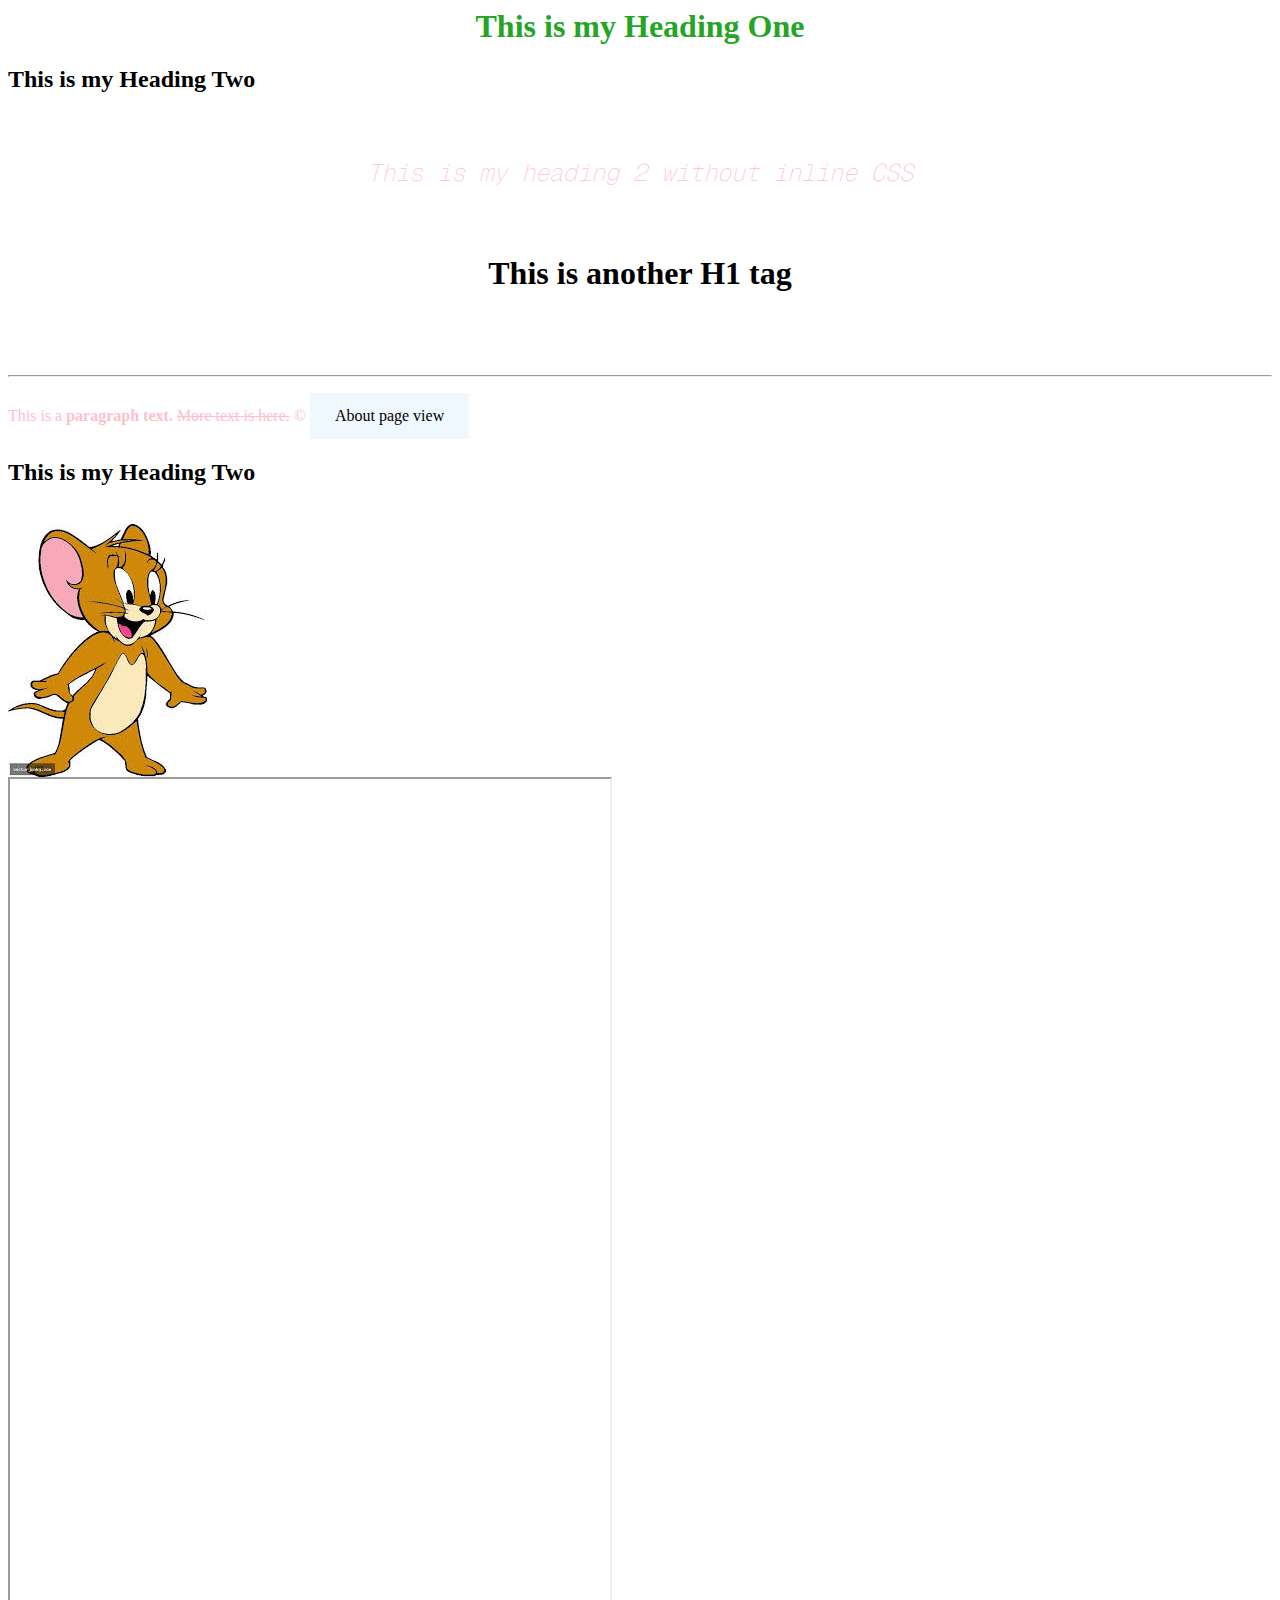
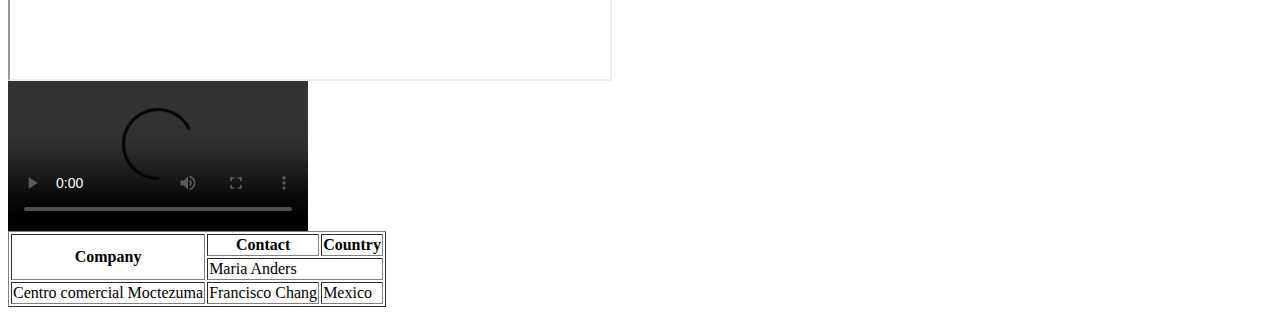
<file: kartikaychadha.github.io-main/index.html>
<html>
    <head> 
        <title>Test File for HTML</title> 
        <link rel="icon" type="image/x-icon" href="Assets/IMG/google-logo.png">
        <link rel="stylesheet" href="Assets/CSS/MyStyle.css">
        <link rel="preconnect" href="https://fonts.googleapis.com">
        <link rel="preconnect" href="https://fonts.gstatic.com" crossorigin>
        <link href="https://fonts.googleapis.com/css2?family=Geist+Mono:wght@100..900&display=swap" rel="stylesheet">
    </head>
    <body>
        <h1 id="Heading-section-top">This is my Heading One</h1>
        <h2>This is my Heading Two</h2>
        <h2 class="font-color-pink font-Geist-Mono">This is my heading 2 without inline CSS</h2>
        <h1>This is another H1 tag</h1>
        <br/>
        <br/>
        <br/>
        <hr/>
        <p class="font-color-pink">This is a <b>paragraph text.</b> <strike>More text is here.</strike> &#169;
            <a href="About.html">About page view</a>
        </p>
        <h2>This is my Heading Two</h2>

       
        <br/>
        <img src="Assets/IMG/Jerry.jpeg" alt="Jerry the Mouse">
        <br/>
        <iframe src="Assets/Files/sample1.pdf" title="SAmple PDF" width="600" height="900"></iframe>
        <br/>
        <video autoplay controls>
            <source src="https://pqina.nl/media/sample-mp4-file.mp4" type="video/mp4">
        </video>
        <br/>
        <table border="1">
            <tr>
              <th rowspan="2">Company</th>
              <th>Contact</th>
              <th>Country</th>
            </tr>
            <tr>
             
              <td colspan="2">Maria Anders</td>
            
              
            </tr>
            <tr>
              <td>Centro comercial Moctezuma</td>
              <td>Francisco Chang</td>
              <td>Mexico</td>
            </tr>
          </table>
          
        
            
    </body>
</html>
</file>
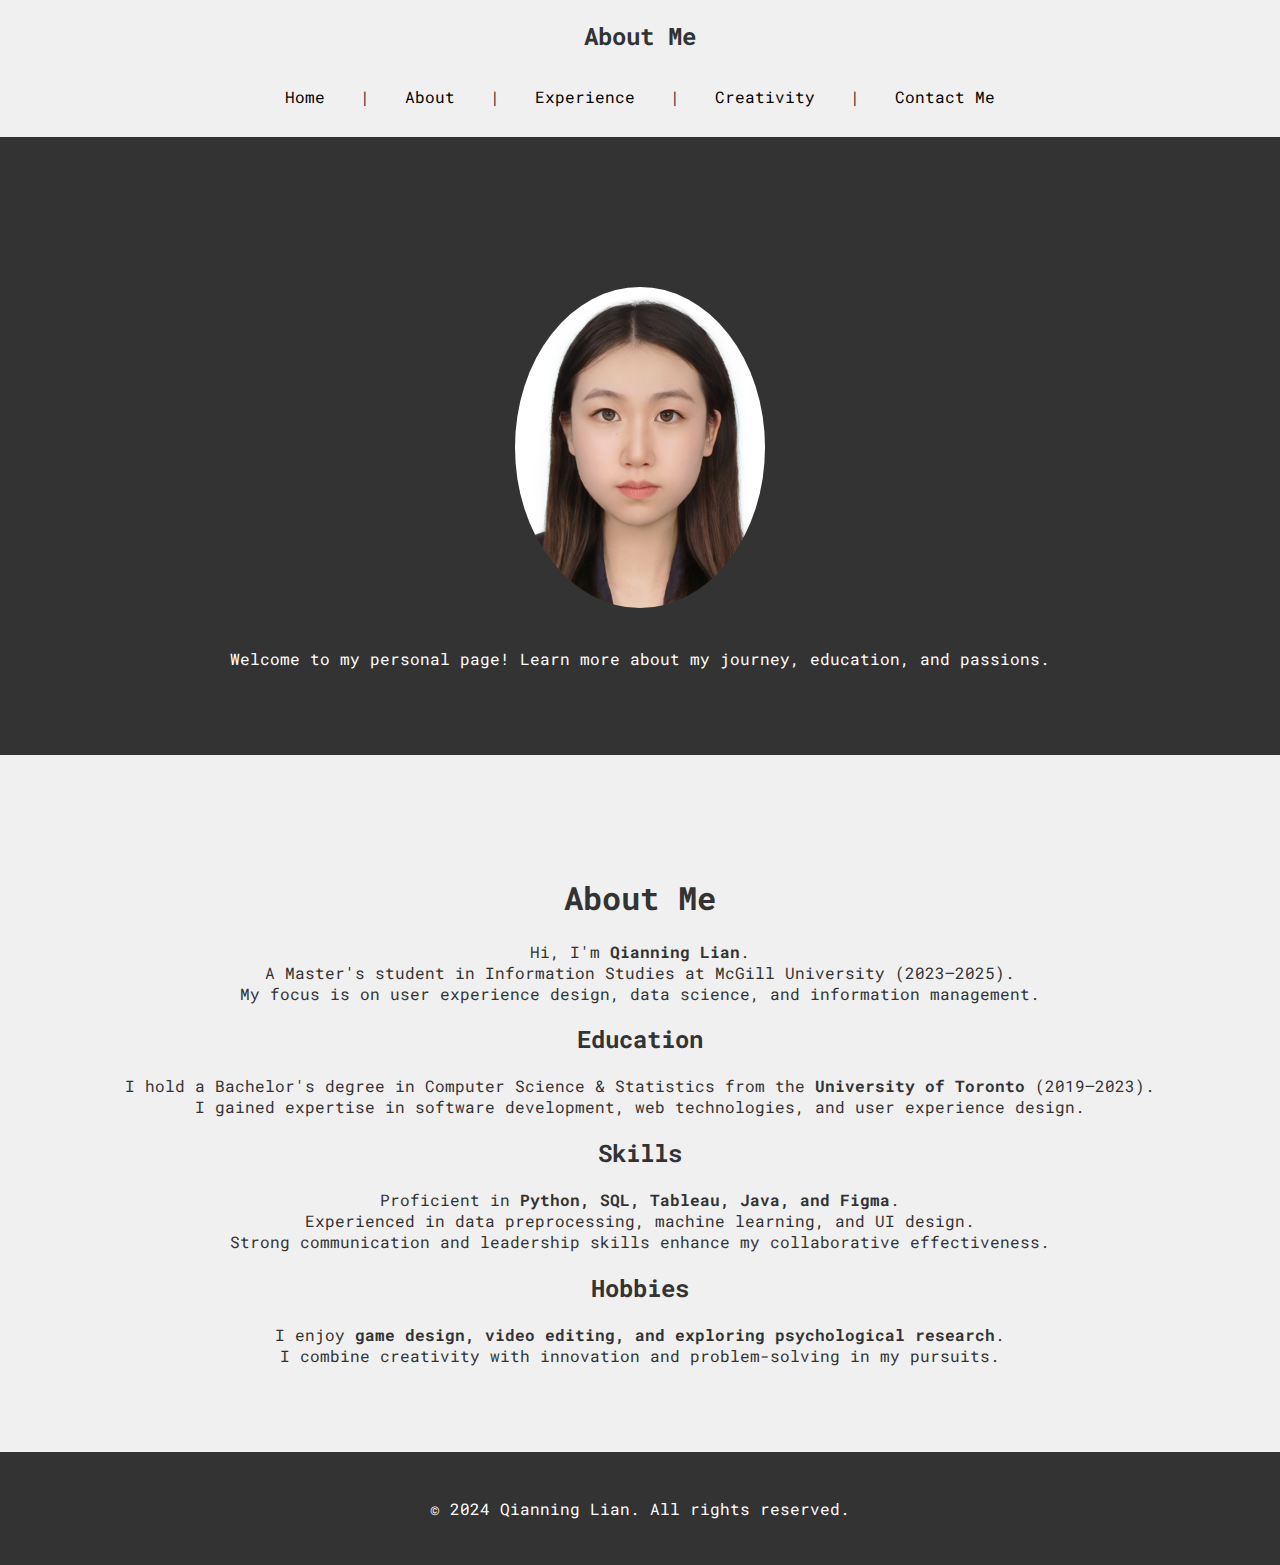
<file: About.html>
<!DOCTYPE html>
<html lang="en">
<head>
    <meta charset="UTF-8">
    <meta name="viewport" content="width=device-width, initial-scale=1.0">
    <title>About Me - Qianning Lian</title>
    <link rel="stylesheet" href="Assets/CSS/MyStyle.css">
    <link rel="icon" type="image/x-icon" href="Assets/IMG/google-logo.png">
    <link href="https://fonts.googleapis.com/css2?family=Roboto+Mono:wght@400;600&display=swap" rel="stylesheet">
    <style>
        /* Specific Style for About Page Navigation Without Background Bar */
        nav {
            background-color: #333;
            padding: 20px 0;
            position: fixed;
            top: 0;
            width: 100%;
            z-index: 1000;
        }
        nav ul {
            list-style-type: none;
            margin: 0;
            padding: 0;
            display: flex;
            justify-content: center;
        }
        nav ul li {
            margin: 0 15px;
        }
        nav ul li a {
            color: #fff;
            text-decoration: none;
            font-weight: 600;
        }
        nav ul li a:hover {
            text-decoration: underline;
        }

        section {
            padding: 20px;
            margin: 10px auto;
            max-width: 300px;
            border-radius: 10px;
        }
    </style>
</head>
<body>
    <h2>About Me</h2>
        <p>
            <a href="index.html">Home</a> | 
            <a href="About.html">About</a> | 
            <a href="Experience.html">Experience</a> | 
            <a href="Creativity.html">Creativity</a> | 
            <a href="Contact.html">Contact Me</a>
        </p>
    </section>
    <header>
        <div class="container">
            <img src="Assets/IMG/WechatIMG5.jpg" alt="Qianning Lian" style="width: 250px; border-radius: 50%; margin-bottom: 20px;">
            <p>Welcome to my personal page! Learn more about my journey, education, and passions.</p>
        </div>
    </header>

    <section id="about" class="container">
        <h1><strong>About Me</strong></h1>
        <p>Hi, I'm <strong>Qianning Lian</strong>. <br>
           A Master's student in Information Studies at McGill University (2023–2025). <br>
           My focus is on user experience design, data science, and information management.</p>
    
        <h2><strong>Education</strong></h2>
        <p>I hold a Bachelor's degree in Computer Science & Statistics from the <strong>University of Toronto</strong> (2019–2023). <br>
           I gained expertise in software development, web technologies, and user experience design.</p>
    
        <h2><strong>Skills</strong></h2>
        <p>Proficient in <strong>Python, SQL, Tableau, Java, and Figma</strong>. <br>
           Experienced in data preprocessing, machine learning, and UI design. <br>
           Strong communication and leadership skills enhance my collaborative effectiveness.</p>
    
        <h2><strong>Hobbies</strong></h2>
        <p>I enjoy <strong>game design, video editing, and exploring psychological research</strong>. <br>
           I combine creativity with innovation and problem-solving in my pursuits.</p>
    </section>
    
    <footer>
        <p>&copy; 2024 Qianning Lian. All rights reserved.</p>
    </footer>
</body>
</html>
</file>
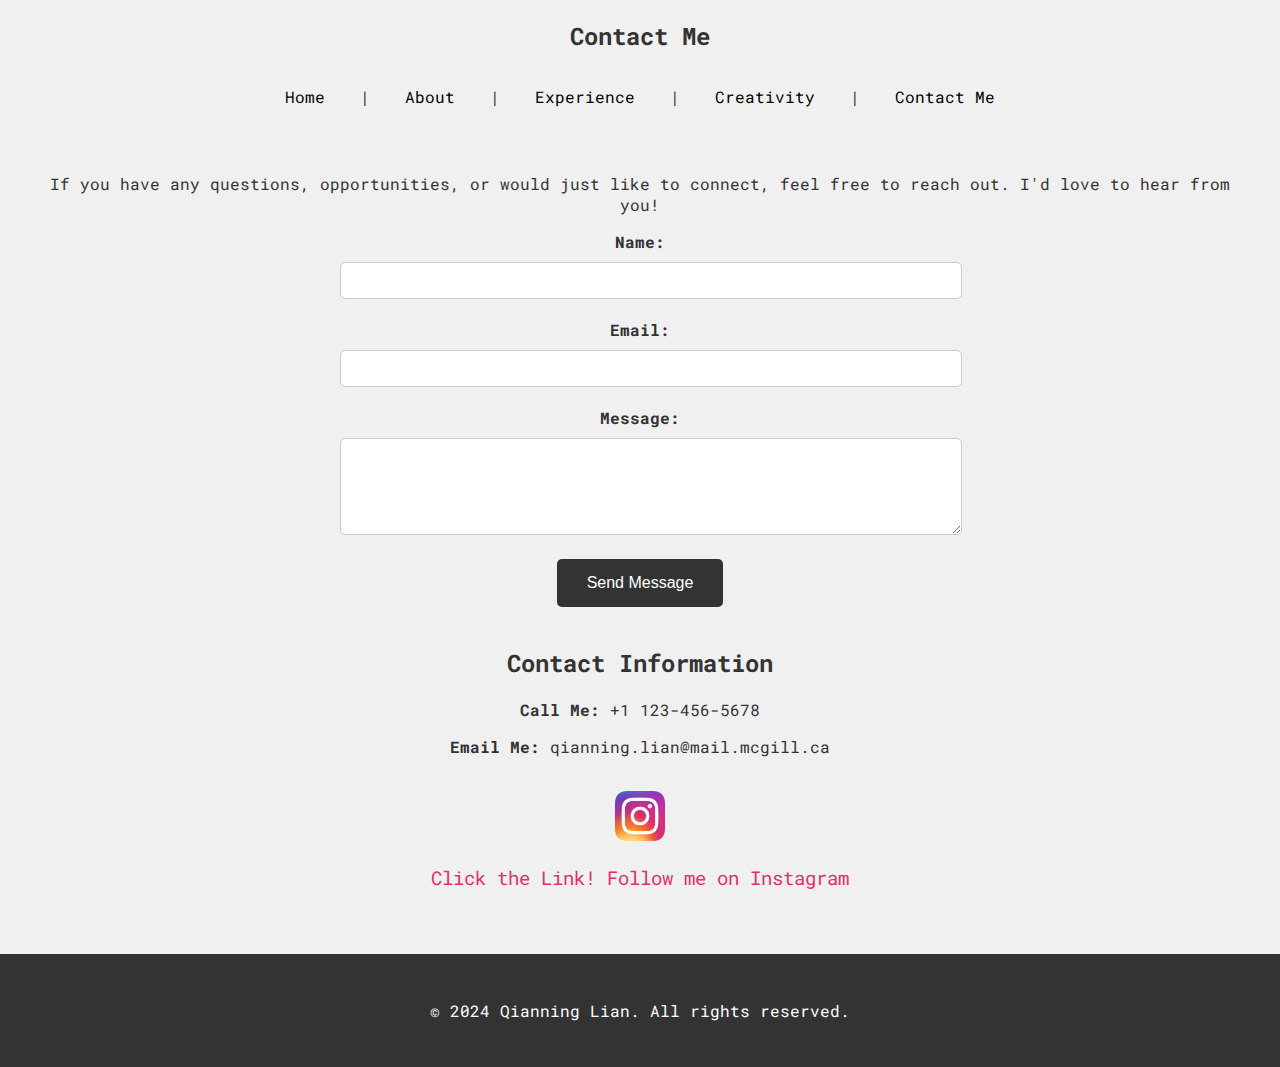
<file: Contact.html>
<!DOCTYPE html>
<html lang="en">
<head>
    <meta charset="UTF-8">
    <meta name="viewport" content="width=device-width, initial-scale=1.0">
    <title>Contact Me - Qianning Lian</title>
    <link rel="stylesheet" href="Assets/CSS/MyStyle.css">
    <link rel="icon" type="image/x-icon" href="Assets/IMG/google-logo.png">
    <link href="https://fonts.googleapis.com/css2?family=Roboto+Mono:wght@400;600&display=swap" rel="stylesheet">
    <style>
        nav {
            background-color: #333;
            padding: 20px 0;
            position: fixed;
            top: 0;
            width: 100%;
            z-index: 1000;
        }
        nav ul {
            list-style-type: none;
            margin: 0;
            padding: 0;
            display: flex;
            justify-content: center;
        }
        nav ul li {
            margin: 0 15px;
        }
        nav ul li a {
            color: #fff;
            text-decoration: none;
            font-weight: 600;
        }
        nav ul li a:hover {
            text-decoration: underline;
        }
        section {
            padding: 20px;
            margin: 10px auto;
            margin-top: 500;
            max-width: 300px;
            border-radius: 10px;
        }

        body {
            background-color: #f0f0f0;
            font-family: 'Roboto Mono', monospace;
            margin-top: 800;
            color: #333;
            text-align: center;
        }
        form {
            margin-top: 30px;
            max-width: 600px;
            margin: 0 auto;
        }
        form label {
            display: block;
            margin-bottom: 10px;
            font-weight: bold;
        }
        form input, form textarea {
            width: 100%;
            padding: 10px;
            margin-bottom: 20px;
            border: 1px solid #ccc;
            border-radius: 5px;
        }
        form button {
            padding: 15px 30px;
            background-color: #333;
            color: #fff;
            border: none;
            border-radius: 5px;
            font-size: 1rem;
            cursor: pointer;
        }
        form button:hover {
            background-color: #555;
        }
        header {
            background-color: #333;
            color: #fff;
            padding: 100px ;
            text-align: center;
        }
        header h1 {
            font-size: 3rem;
            margin: 0;
        }
        header p {
            font-size: 1.5rem;
            margin-top: 20px;
        }
        .container {
            max-width: 1200px;
            margin: 0 auto;
            padding: 20px;
            text-align: center;
        }
        .intro {
            padding: 50px 0;
        }
        .intro p {
            font-size: 1.3rem;
            line-height: 1.8;
            max-width: 800px;
            margin: 0 auto;
        }
        footer {
            background-color: #333;
            color: #fff;
            text-align: center;
            padding: 30px 0;
            margin-top: 50px;
        }
    </style>
    <script>
        function handleSubmit(event) {
            event.preventDefault(); // Prevent form submission
            alert('Message sent successfully!');
            event.target.reset(); // Clear the form
        }
    </script>
</head>
<body>
        <h2>Contact Me</h2>
        <p>
            <a href="index.html">Home</a> | 
            <a href="About.html">About</a> | 
            <a href="Experience.html">Experience</a> | 
            <a href="Creativity.html">Creativity</a> | 
            <a href="Contact.html">Contact Me</a>
        </p>
    </section>
    <section id="contact" class="container">
        <p>If you have any questions, opportunities, or would just like to connect, feel free to reach out. I'd love to hear from you!</p>
        <form onsubmit="handleSubmit(event)">
            <label for="name">Name:</label>
            <input type="text" id="name" name="name" required>

            <label for="email">Email:</label>
            <input type="email" id="email" name="email" required>

            <label for="message">Message:</label>
            <textarea id="message" name="message" rows="5" required></textarea>

            <button type="submit">Send Message</button>
        </form>
    </section>
    <div class="contact-info">
        <h2>Contact Information</h2>
        <p><strong>Call Me:</strong> +1 123-456-5678</p>
        <p><strong>Email Me:</strong> qianning.lian@mail.mcgill.ca</p>
    </div>
    <div style="margin-top: 20px;">
        <a href="https://www.instagram.com/judyy__lian" target="_blank" style="color: #E1306C; text-decoration: none;">
            <img src="Assets/IMG/Instagram_icon.png" alt="Instagram" style="width: 50px; height: 50px; margin-bottom: 10px;">
            <span style="font-size: 1.2rem; display: block; margin-top: 10px;">Click the Link! Follow me on Instagram</span>
        </a>
    </div>
    <footer>
        <p>&copy; 2024 Qianning Lian. All rights reserved.</p>
    </footer>
</body>
</html>
</file>
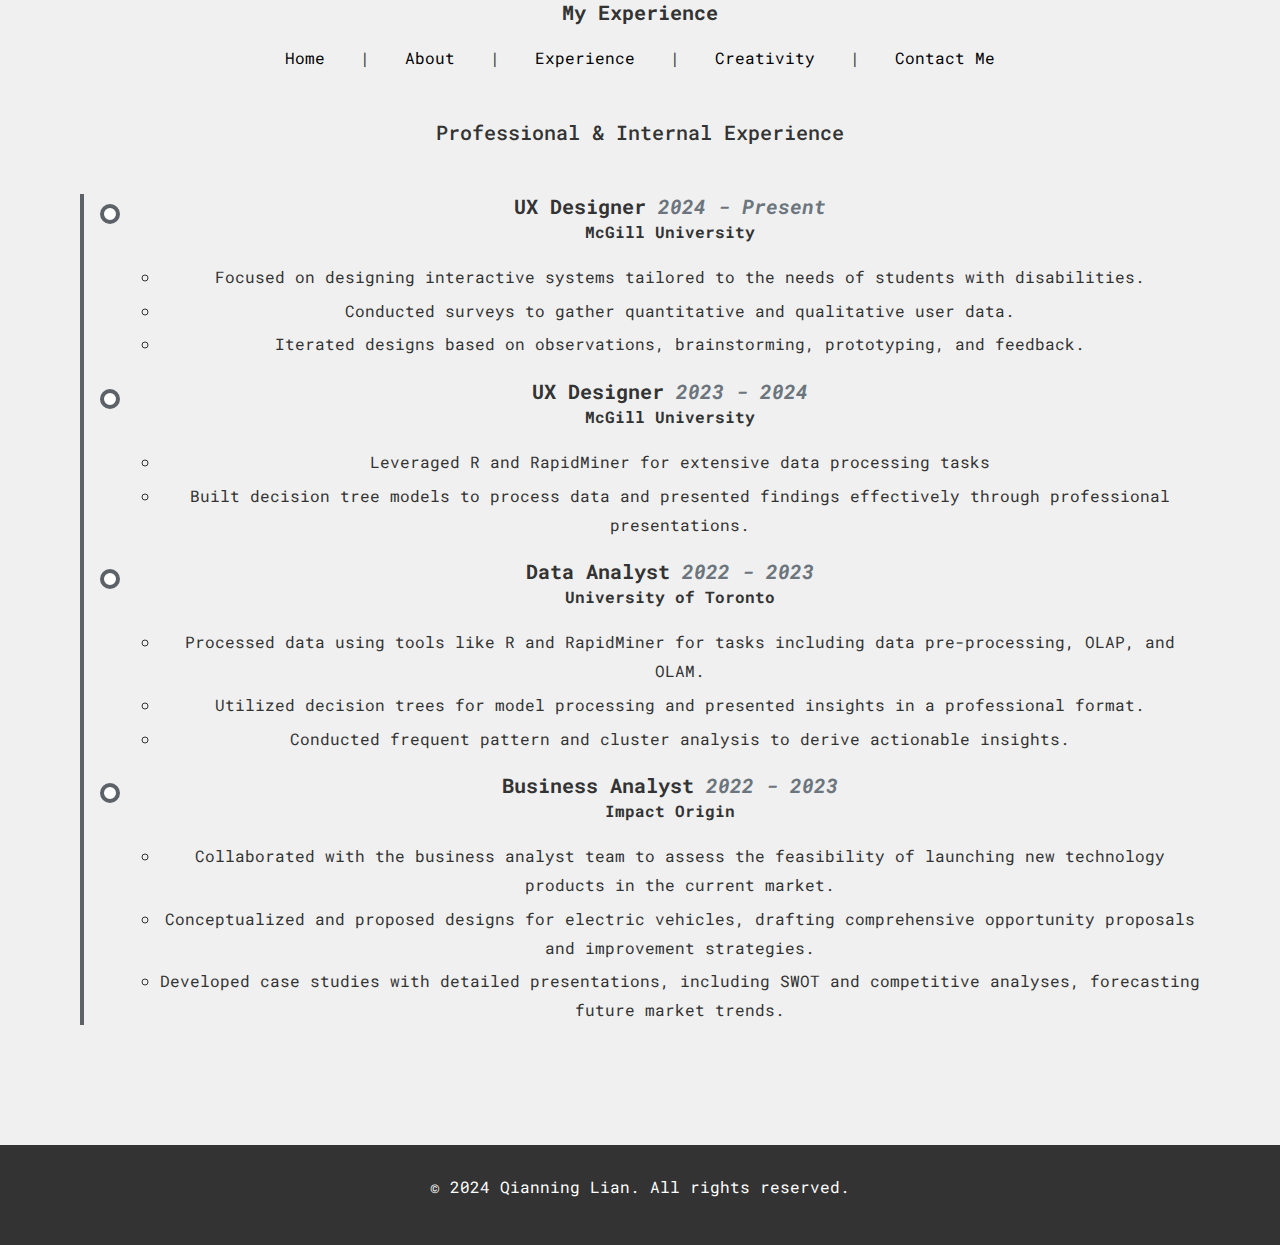
<file: Experience.html>
<!DOCTYPE html>
<html lang="en">
<head>
    <meta charset="UTF-8">
    <meta name="viewport" content="width=device-width, initial-scale=1.0">
    <title>Experience Section</title>
    <link rel="stylesheet" href="Assets/CSS/MyStyle.css">
    <link rel="icon" type="image/x-icon" href="Assets/IMG/google-logo.png">
    <link href="https://fonts.googleapis.com/css2?family=Roboto+Mono:wght@400;600&display=swap" rel="stylesheet">
    <link href="https://cdn.jsdelivr.net/npm/bootstrap@5.3.0/dist/css/bootstrap.min.css" rel="stylesheet">
    <style>
        
        .timeline {
            position: relative;
            margin: 50px 0;
            padding: 0 20px;
            list-style: none;
        }

        .timeline::before {
            content: '';
            position: absolute;
            top: 0;
            bottom: 0;
            left: 20px;
            width: 4px;
            background: #5c6268;
        }

        .timeline-item {
            position: relative;
            margin: 20px 0;
            padding-left: 60px;
            opacity: 0;
            transform: translateY(50px);
            transition: all 0.5s ease-in-out;
        }

        .timeline-item::before {
            content: '';
            position: absolute;
            top: 10px;
            left: 20px;
            width: 20px;
            height: 20px;
            background: #fff;
            border: 4px solid #5c6268;
            border-radius: 50%;
            z-index: 1;
        }

        .timeline-item h5 {
            margin: 0;
            font-weight: bold;
        }

        .timeline-item .subtext {
            color: #6c757d;
            font-style: italic;
        }

        .timeline-item ul {
            margin: 10px 0 0;
            padding-left: 20px;
        }

        .timeline-item ul li {
            margin-bottom: 5px;
        }

        .timeline-item.show {
            opacity: 1;
            transform: translateY(0);
        }
        
        body {
            background-color: #f0f0f0;
            font-family: 'Roboto Mono', monospace;
            margin: 0;
            padding: 0;
            color: #333;
            text-align: center;
        }
        nav {
            background-color: #333;
            padding: 20px 0;
            position: fixed;
            top: 0;
            width: 100%;
            z-index: 1000;
        }
        nav ul {
            list-style-type: none;
            margin: 0;
            padding: 0;
            display: flex;
            justify-content: center;
        }
        nav ul li {
            margin: 0 15px;
        }
        nav ul li a {
            color: #fff;
            text-decoration: none;
            font-weight: 600;
        }
        nav ul li a:hover {
            text-decoration: underline;
        }
        
        header {
            background-color: #333;
            color: #fff;
            padding: 100px 0;
            text-align: center;
        }
        header h1 {
            font-size: 4rem;
            margin: 0;
        }
        header h2 {
            font-size: 2.4rem;
            margin: 0;
        }
        header p {
            font-size: 1.5rem;
            margin-top: 30px;
        }
        .container {
            max-width: 1200px;
            margin: 0 auto;
            padding: 20px;
            text-align: center;
        }
    </style>
</head>
<body>
    <h5><strong>My Experience</strong></h5>
    <p>
        <a href="index.html">Home</a> | 
        <a href="About.html">About</a> | 
        <a href="Experience.html">Experience</a> | 
        <a href="Creativity.html">Creativity</a> | 
        <a href="Contact.html">Contact Me</a>
    </p>
</section>
    <div class="container">
        <div class="section-title">
            <h5>Professional & Internal Experience</h5>
        </div>
        <ul class="timeline">
            <li class="timeline-item">
                <h5>UX Designer <span class="subtext">2024 - Present</span></h5>
                <p><strong>McGill University</strong></p>
                <ul>
                    <li>Focused on designing interactive systems tailored to the needs of students with disabilities.</li>
                    <li>Conducted surveys to gather quantitative and qualitative user data.</li>
                    <li>Iterated designs based on observations, brainstorming, prototyping, and feedback.</li>
                </ul>
            </li>
            <li class="timeline-item">
                <h5>UX Designer <span class="subtext">2023 - 2024</span></h5>
                <p><strong>McGill University</strong></p>
                <ul>
                    <li>Leveraged R and RapidMiner for extensive data processing tasks</li>
                    <li>Built decision tree models to process data and presented findings effectively through professional presentations.</li>
                </ul>
            </li>
            <li class="timeline-item">
                <h5>Data Analyst <span class="subtext">2022 - 2023</span></h5>
                <p><strong>University of Toronto</strong></p>
                <ul>
                    <li>Processed data using tools like R and RapidMiner for tasks including data pre-processing, OLAP, and OLAM.</li>
                    <li>Utilized decision trees for model processing and presented insights in a professional format.</li>
                    <li>Conducted frequent pattern and cluster analysis to derive actionable insights.</li>
                </ul>
            </li>
            <li class="timeline-item">
                <h5>Business Analyst <span class="subtext">2022 - 2023</span></h5>
                <p><strong>Impact Origin</strong></p>
                <ul>
                    <li>Collaborated with the business analyst team to assess the feasibility of launching new technology products in the current market.</li>
                    <li>Conceptualized and proposed designs for electric vehicles, drafting comprehensive opportunity proposals and improvement strategies.</li>
                    <li>Developed case studies with detailed presentations, including SWOT and competitive analyses, forecasting future market trends.</li>
                </ul>
            </li>
        </ul>
    </div>

    <script src="https://cdn.jsdelivr.net/npm/bootstrap@5.3.0/dist/js/bootstrap.bundle.min.js"></script>
    <script>
        document.addEventListener("DOMContentLoaded", function () {
            const timelineItems = document.querySelectorAll(".timeline-item");
            const observer = new IntersectionObserver(entries => {
                entries.forEach(entry => {
                    if (entry.isIntersecting) {
                        entry.target.classList.add("show");
                    }
                });
            }, {
                threshold: 0.1
            });

            timelineItems.forEach(item => {
                observer.observe(item);
            });
        });
    </script>
    
    <footer>
        <p>&copy; 2024 Qianning Lian. All rights reserved.</p>
    </footer>
</body>
</html>
</file>
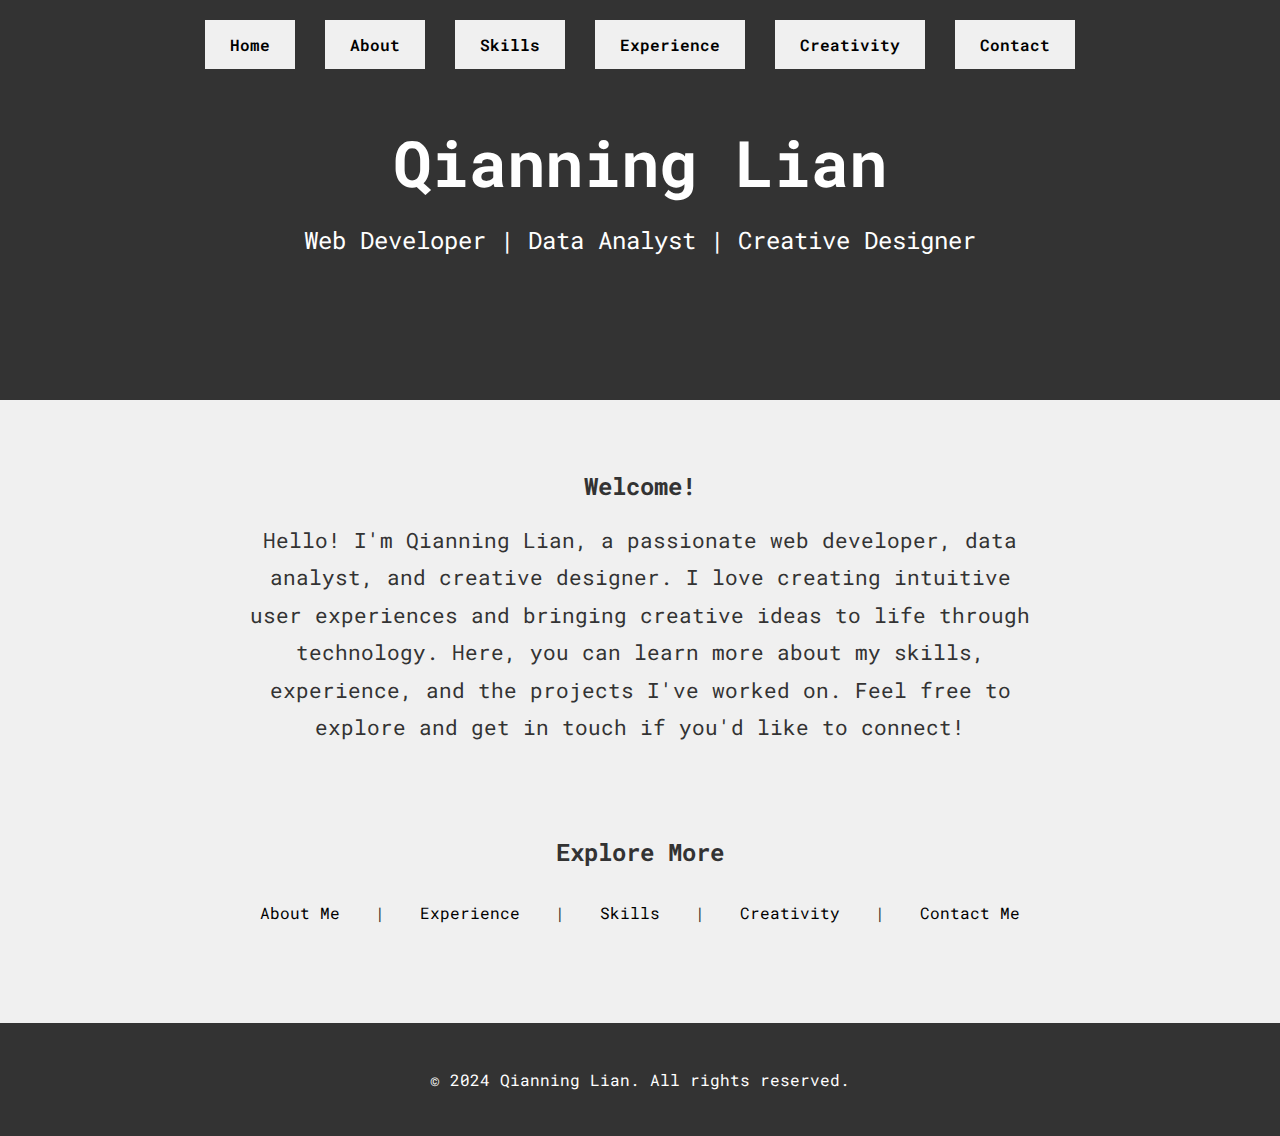
<file: Home.html>
<!DOCTYPE html>
<html lang="en">
<head>
    <meta charset="UTF-8">
    <meta name="viewport" content="width=device-width, initial-scale=1.0">
    <title>Home - Qianning Lian</title>
    <link rel="stylesheet" href="Assets/CSS/MyStyle.css">
    <link rel="icon" type="image/x-icon" href="Assets/IMG/google-logo.png">
    <link href="https://fonts.googleapis.com/css2?family=Roboto+Mono:wght@400;600&display=swap" rel="stylesheet">
    <style>
        body {
            background-color: #f0f0f0;
            font-family: 'Roboto Mono', monospace;
            margin: 0;
            padding: 0;
            color: #333;
            text-align: center;
        }
        header {
            background-color: #333;
            color: #fff;
            padding: 100px 0;
            text-align: center;
        }
        header h1 {
            font-size: 4rem;
            margin: 0;
        }
        header p {
            font-size: 1.5rem;
            margin-top: 20px;
        }
        .container {
            max-width: 1200px;
            margin: 0 auto;
            padding: 20px;
            text-align: center;
        }
        .intro {
            padding: 50px 0;
        }
        .intro p {
            font-size: 1.3rem;
            line-height: 1.8;
            max-width: 800px;
            margin: 0 auto;
        }
        nav {
            background-color: #333;
            padding: 20px 0;
        }
        nav ul {
            list-style-type: none;
            margin: 0;
            padding: 0;
            text-align: center;
        }
        nav ul li {
            display: inline;
            margin: 0 15px;
        }
        nav ul li a {
            color: #fff;
            text-decoration: none;
            font-weight: 600;
        }
        nav ul li a:hover {
            text-decoration: underline;
        }
        footer {
            background-color: #333;
            color: #fff;
            text-align: center;
            padding: 30px 0;
            margin-top: 50px;
        }
    </style>
</head>
<body>
    <nav>
        <ul>
            <li><a href="index.html">Home</a></li>
            <li><a href="about.html">About</a></li>
            <li><a href="skills.html">Skills</a></li>
            <li><a href="experience.html">Experience</a></li>
            <li><a href="creativity.html">Creativity</a></li>
            <li><a href="contact.html">Contact</a></li>
        </ul>
    </nav>

    <header>
        <div class="container">
            <h1>Qianning Lian</h1>
            <p>Web Developer | Data Analyst | Creative Designer</p>
        </div>
    </header>

    <section class="intro container">
        <h2>Welcome!</h2>
        <p>Hello! I'm Qianning Lian, a passionate web developer, data analyst, and creative designer. I love creating intuitive user experiences and bringing creative ideas to life through technology. Here, you can learn more about my skills, experience, and the projects I've worked on. Feel free to explore and get in touch if you'd like to connect!</p>
    </section>

    <section class="container">
        <h2>Explore More</h2>
        <p>
            <a href="About.html">About Me</a> | 
            <a href="Experience.html">Experience</a> | 
            <a href="Skills.html">Skills</a> | 
            <a href="Creativity.html">Creativity</a> | 
            <a href="Contact.html">Contact Me</a>
        </p>
    </section>

    <footer>
        <p>&copy; 2024 Qianning Lian. All rights reserved.</p>
    </footer>
</body>
</html>
</file>
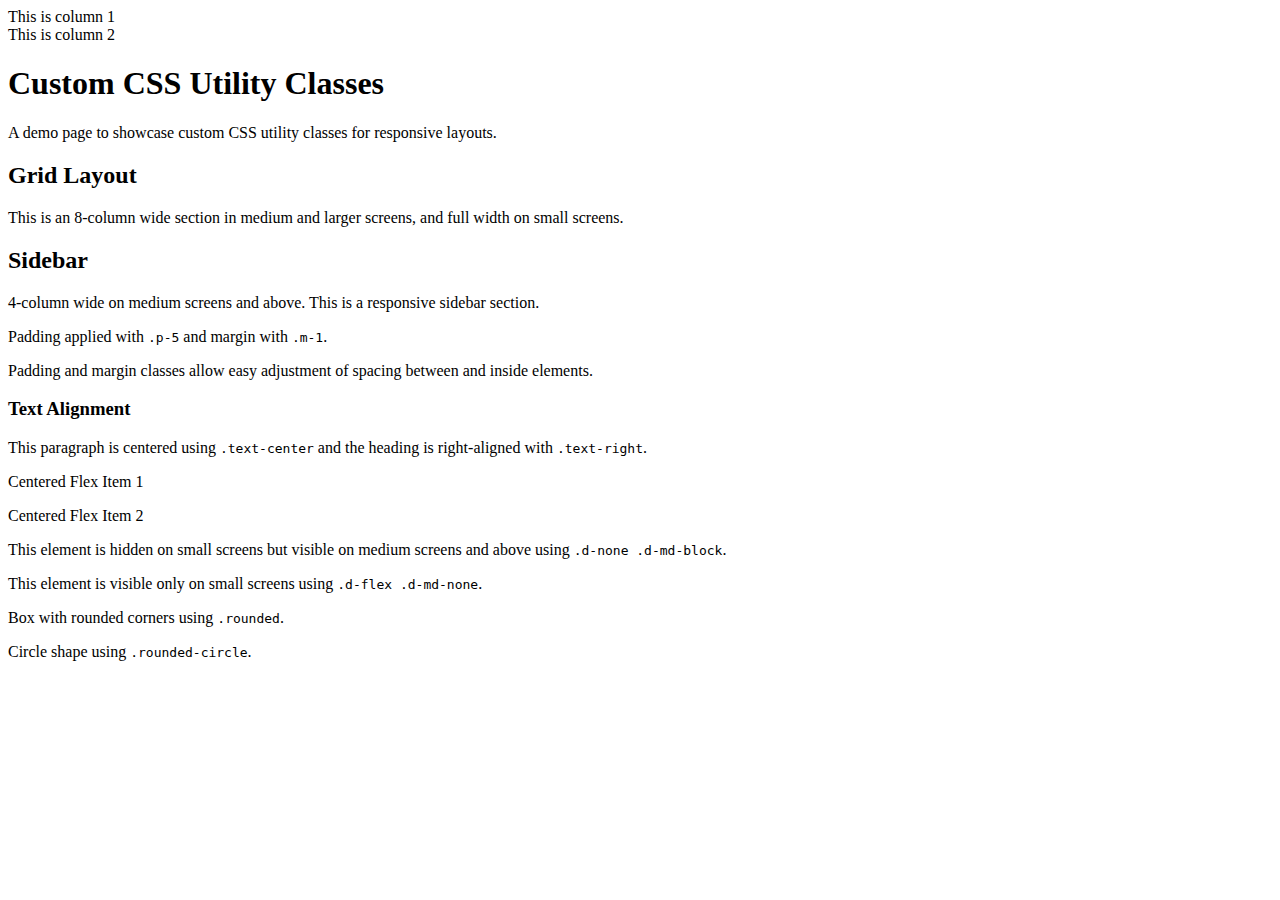
<file: index1.html>
<!DOCTYPE html>
<html lang="en">
<head>
  <meta charset="UTF-8">
  <meta name="viewport" content="width=device-width, initial-scale=1.0">
  <title>Custom CSS Utility Demo</title>
<link href="https://cdn.jsdelivr.net/npm/bootstrap@5.0.2/dist/css/bootstrap.min.css" rel="stylesheet" integrity="sha384-EVSTQN3/azprG1Anm3QDgpJLIm9Nao0Yz1ztcQTwFspd3yD65VohhpuuCOmLASjC" crossorigin="anonymous">
</head>
<body>
<div class="container">
  <div class="row">
    <div class="col-lg-6 border">
      This is column 1
      </div>
      <div class="col-lg-6 border">
        This is column 2
        </div>
    </div>
  </div>
  <!-- Container Example -->
  <div class="container p-3">
    <h1 class="text-center">Custom CSS Utility Classes</h1>
    <p class="text-left">A demo page to showcase custom CSS utility classes for responsive layouts.</p>

    <!-- Grid System: Rows and Columns -->
    <div class="row g-5">
      <div class="col-12 col-md-8 p-4 border rounded">
        <h2>Grid Layout</h2>
        <p>This is an 8-column wide section in medium and larger screens, and full width on small screens.</p>
      </div>
      <div class="col-12 col-md-4 p-4 border rounded text-center">
        <h2>Sidebar</h2>
        <p>4-column wide on medium screens and above. This is a responsive sidebar section.</p>
      </div>
    </div>

    <!-- Spacing Classes -->
    <div class="row mt-5">
      <div class="col-6 p-5 border">
        <p class="m-1">Padding applied with <code>.p-5</code> and margin with <code>.m-1</code>.</p>
      </div>
      <div class="col-6 m-2 p-3 border">
        <p class="p-2">Padding and margin classes allow easy adjustment of spacing between and inside elements.</p>
      </div>
    </div>

    <!-- Text Alignment and Flex Utilities -->
    <div class="row my-5">
      <div class="col-12 text-center p-3 border">
        <h3 class="text-right">Text Alignment</h3>
        <p>This paragraph is centered using <code>.text-center</code> and the heading is right-aligned with <code>.text-right</code>.</p>
      </div>
    </div>

    <!-- Flexbox Utilities -->
    <div class="row d-flex justify-content-around align-items-center border p-3 my-4">
      <div class="col-4 d-flex justify-content-center align-items-center p-2 border rounded">
        <p class="text-center">Centered Flex Item 1</p>
      </div>
      <div class="col-4 d-flex justify-content-center align-items-center p-2 border rounded">
        <p class="text-center">Centered Flex Item 2</p>
      </div>
    </div>

    <!-- Display Utility Classes -->
    <div class="row my-4">
      <div class="col-6 d-none d-md-block p-3 border">
        <p>This element is hidden on small screens but visible on medium screens and above using <code>.d-none .d-md-block</code>.</p>
      </div>
      <div class="col-6 d-flex d-md-none p-3 border">
        <p>This element is visible only on small screens using <code>.d-flex .d-md-none</code>.</p>
      </div>
    </div>

    <!-- Border and Shape Classes -->
    <div class="row my-4">
      <div class="col-4 p-3 border rounded">
        <p>Box with rounded corners using <code>.rounded</code>.</p>
      </div>
      <div class="col-4 p-3 border rounded-circle d-flex justify-content-center align-items-center">
        <p>Circle shape using <code>.rounded-circle</code>.</p>
      </div>
    </div>

  </div> <!-- End of container -->

</body>
</html>
</file>
<file: kartikaychadha.github.io-main/Assets/CSS/MyStyle.css>
h1{ text-align: center;}

#Heading-section-top{
    color: rgb(37, 165, 37);
}

.font-color-pink{
    color: pink;
}

.font-size-10{
    font-size: 15 rem;
}

.font-Geist-Mono{
    font-family: 'Geist Mono';
    font-style: italic;
    font-weight: 100;
    text-indent:  Length(15px);
    letter-spacing: normal;
    line-height: 5;
    word-spacing: normal;
    white-space: nowrap;
    text-align: center;
}

a:link{
    color:powderblue
}

a:link, a:visited{
    background-color: aliceblue;
    color: black;
    padding: 14px 25px;
    text-align: center;
    text-decoration:none;
    display: inline-block;

}

a:hover{
    color:violet;
}

@media (max-width: 576px) {
    body {
      background-color: lightblue;
    }
}

/* add comment */
</file>
<file: Assets/CSS/MyStyle.css>
/* General Body Styling */
body {
    background-color: #f0f0f0;
    font-family: 'Roboto Mono', monospace;
    color: #333;
    margin: 0;
    padding: 0;
    text-align: center;
}

/* Header Styling */
header {
    background-color: #333;
    color: #fff;
    padding: 50px 0;
    text-align: center;
}

header h1 {
    font-size: 3rem;
    margin: 0;
}

header h2 {
    font-size: 2.4rem;
    margin: 0;
}

/* Navigation Bar */
nav {
    background-color: #333;
    padding: 20px 0;
    position: fixed;
    top: 0;
    width: 100%;
    z-index: 1000;
}

nav ul {
    list-style-type: none;
    margin: 0;
    padding: 0;
    display: flex;
    justify-content: center;
}

nav ul li {
    margin: 0 15px;
}

nav ul li a {
    color: #fff;
    text-decoration: none;
    font-weight: 600;
    font-family: 'Roboto Mono', monospace;
    transition: color 0.3s ease-in-out;
}

/* Section Styling */
.container {
    max-width: 1200px;
    margin: 0 auto;
    padding: 20px;
    text-align: center;
    margin-top: 80px;
}

/* Links */
a:link, a:visited {
    background-color: #f0f0f0;
    color: black;
    padding: 14px 25px;
    text-align: center;
    text-decoration: none;
    display: inline-block;
}

a:hover {
    color: rgb(107, 107, 103);
}

/* Footer Styling */
footer {
    background-color: #333;
    color: #fff;
    text-align: center;
    padding: 30px 0;
    margin-top: 50px;
}

.timeline-item p,
.timeline-item ul li {
    line-height: 1.8; /* Adjusted line spacing for the timeline items */
}
</file>
